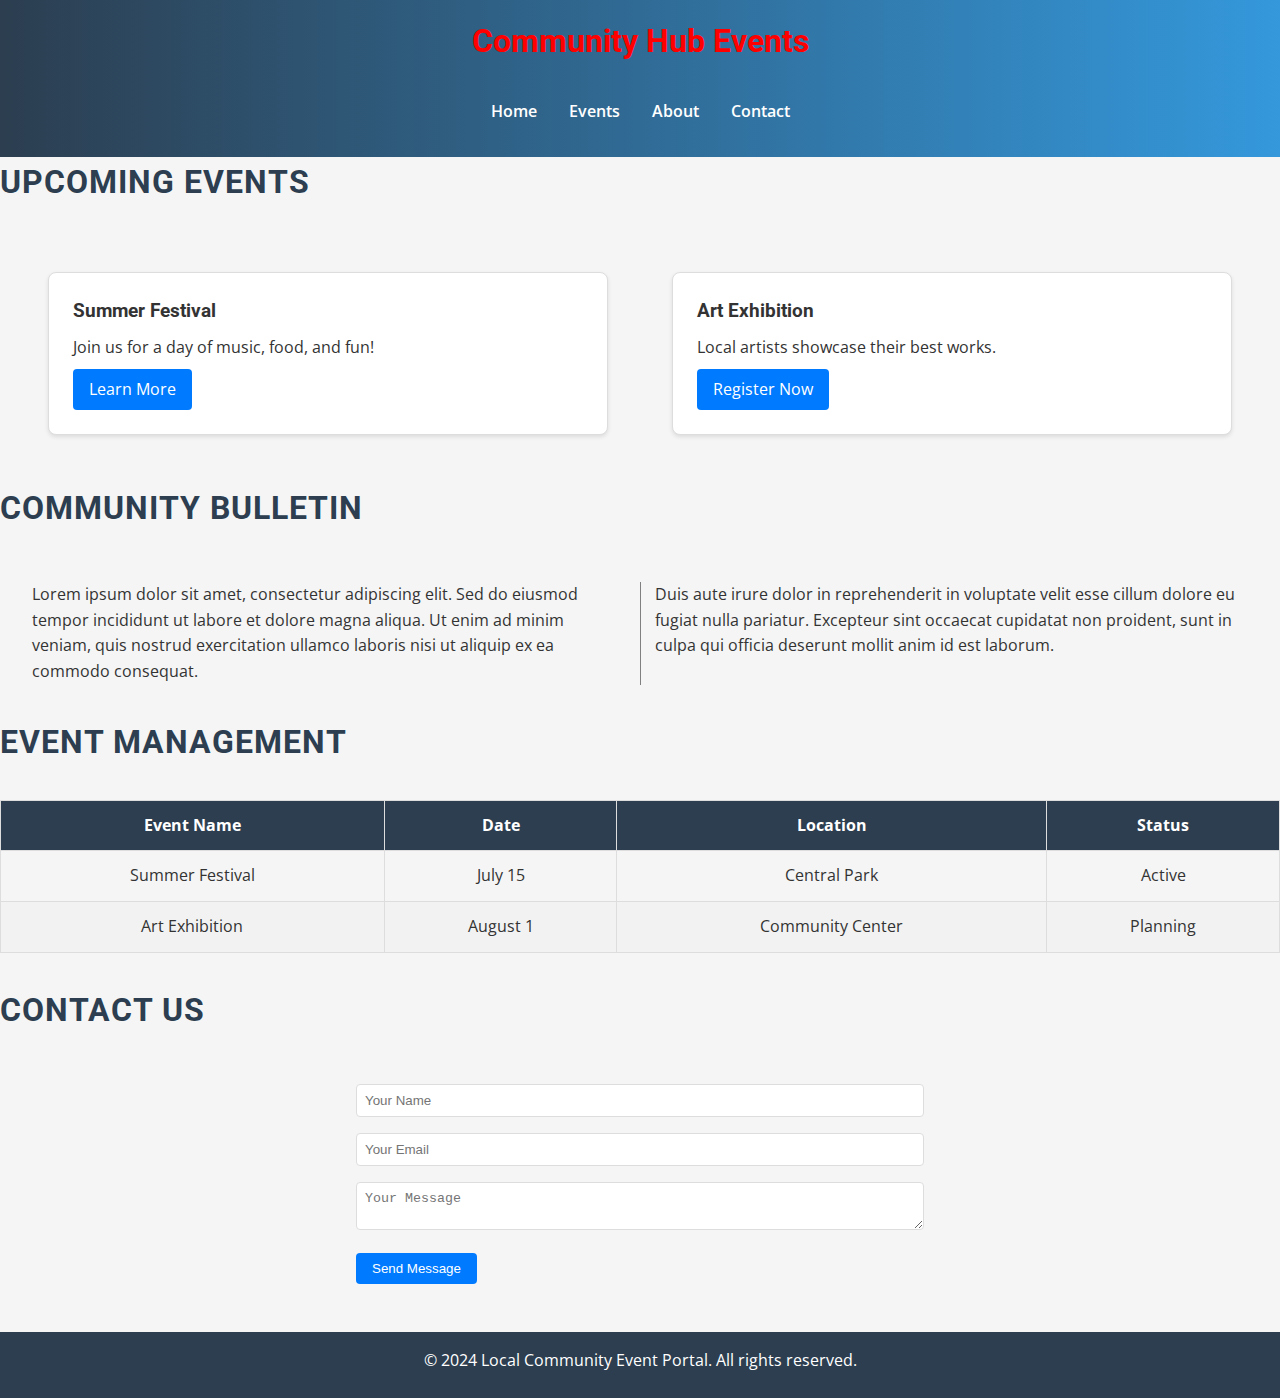
<file: Mod-1-css/index.html>
<!DOCTYPE html>
<html lang="en">
<head>
    <meta charset="UTF-8">
    <meta name="viewport" content="width=device-width, initial-scale=1.0">
    <title>Local Community Event Portal</title>
    <!-- Google Font Import -->
    <link href="https://fonts.googleapis.com/css2?family=Open+Sans:wght@400;600&family=Roboto:wght@400;700&display=swap" rel="stylesheet">
    <!-- External CSS -->
    <link rel="stylesheet" href="styles.css">
    <!-- Internal CSS Example -->
    <style>
        body {
            background-color: #f5f5f5;
        }
    </style>
</head>
<body>
    <!-- Header Section -->
    <header id="mainHeader">
        <h1 style="color: red;">Community Hub Events</h1> <!-- Inline CSS Example -->
        <nav>
            <ul class="nav-menu">
                <li><a href="#home">Home</a></li>
                <li><a href="#events">Events</a></li>
                <li><a href="#about">About</a></li>
                <li><a href="#contact">Contact</a></li>
            </ul>
        </nav>
    </header>

    <!-- Main Content -->
    <main>
        <!-- Events Section -->
        <section id="events">
            <h2>Upcoming Events</h2>
            <div class="event-grid">
                <div class="eventCard">
                    <h3>Summer Festival</h3>
                    <p>Join us for a day of music, food, and fun!</p>
                    <a href="#" class="cta-button">Learn More</a>
                </div>
                <div class="eventCard">
                    <h3>Art Exhibition</h3>
                    <p>Local artists showcase their best works.</p>
                    <a href="#" class="cta-button">Register Now</a>
                </div>
            </div>
        </section>

        <!-- News Section -->
        <section id="news">
            <h2>Community Bulletin</h2>
            <div class="news-columns">
                <p>Lorem ipsum dolor sit amet, consectetur adipiscing elit. Sed do eiusmod tempor incididunt ut labore et dolore magna aliqua. Ut enim ad minim veniam, quis nostrud exercitation ullamco laboris nisi ut aliquip ex ea commodo consequat.</p>
                <p>Duis aute irure dolor in reprehenderit in voluptate velit esse cillum dolore eu fugiat nulla pariatur. Excepteur sint occaecat cupidatat non proident, sunt in culpa qui officia deserunt mollit anim id est laborum.</p>
            </div>
        </section>

        <!-- Admin Table -->
        <section id="admin">
            <h2>Event Management</h2>
            <table class="admin-table">
                <thead>
                    <tr>
                        <th>Event Name</th>
                        <th>Date</th>
                        <th>Location</th>
                        <th>Status</th>
                    </tr>
                </thead>
                <tbody>
                    <tr>
                        <td>Summer Festival</td>
                        <td>July 15</td>
                        <td>Central Park</td>
                        <td>Active</td>
                    </tr>
                    <tr>
                        <td>Art Exhibition</td>
                        <td>August 1</td>
                        <td>Community Center</td>
                        <td>Planning</td>
                    </tr>
                </tbody>
            </table>
        </section>

        <!-- Contact Form -->
        <section id="contact">
            <h2>Contact Us</h2>
            <form class="contact-form">
                <input type="text" placeholder="Your Name" class="form-field">
                <input type="email" placeholder="Your Email" class="form-field">
                <textarea placeholder="Your Message" class="form-field"></textarea>
                <button type="submit" class="cta-button">Send Message</button>
            </form>
        </section>
    </main>

    <!-- Footer -->
    <footer>
        <p>&copy; 2024 Local Community Event Portal. All rights reserved.</p>
    </footer>
</body>
</html>
</file>
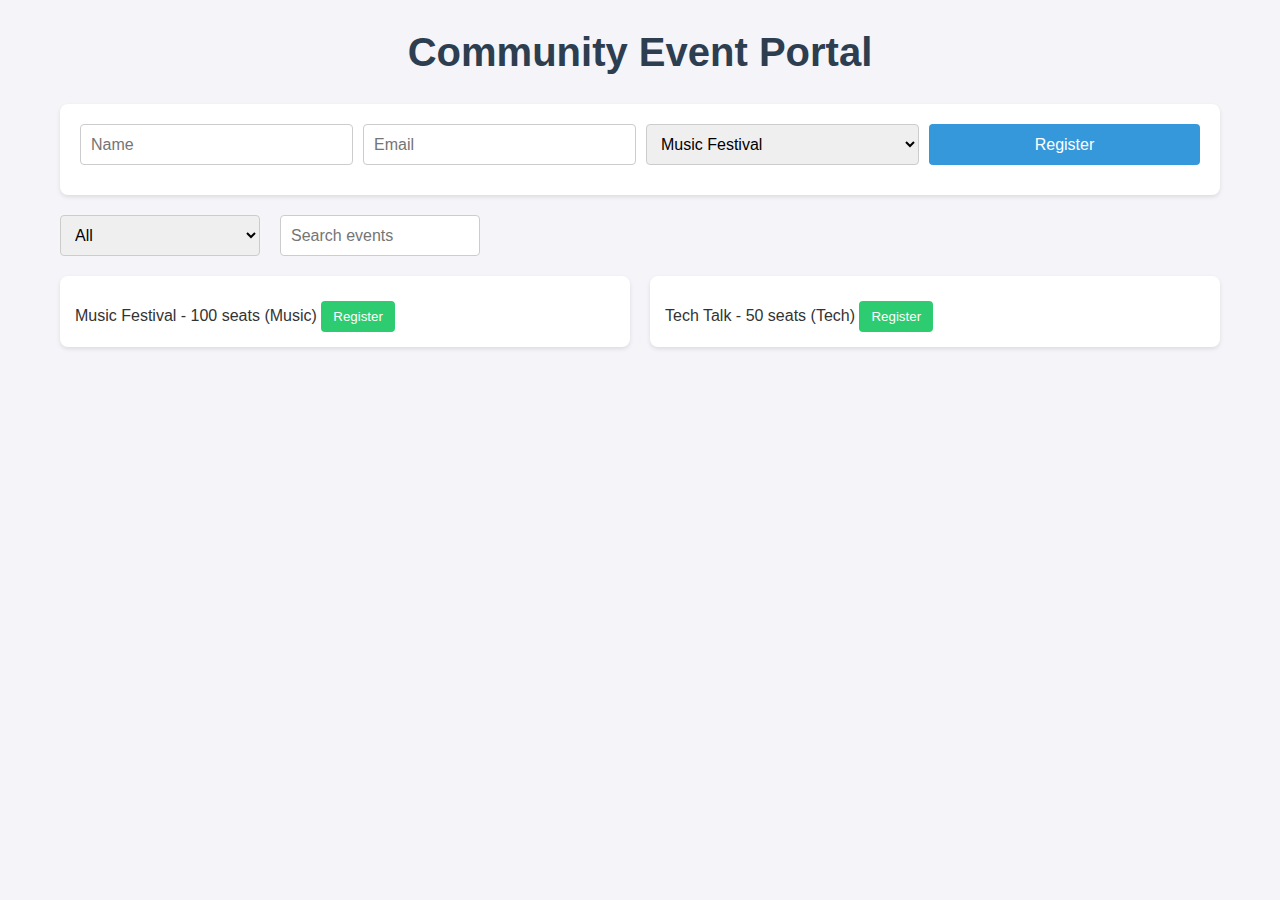
<file: mod-1-js/index.html>
<!DOCTYPE html>
<html lang="en">
<head>
  <meta charset="UTF-8">
  <title>Community Event Portal</title>
  <style>
    /* Comprehensive CSS for the Community Event Portal */
    * {
      box-sizing: border-box;
      margin: 0;
      padding: 0;
    }

    body {
      font-family: 'Segoe UI', Arial, sans-serif;
      line-height: 1.6;
      background-color: #f4f4f9;
      color: #333;
      padding: 20px;
      max-width: 1200px;
      margin: 0 auto;
    }

    h1 {
      text-align: center;
      color: #2c3e50;
      margin-bottom: 20px;
      font-size: 2.5rem;
    }

    /* Task 11: Form Styling */
    #registerForm {
      display: flex;
      flex-wrap: wrap;
      gap: 10px;
      background-color: #fff;
      padding: 20px;
      border-radius: 8px;
      box-shadow: 0 2px 4px rgba(0, 0, 0, 0.1);
      margin-bottom: 20px;
    }

    #registerForm input,
    #registerForm select,
    #registerForm button {
      padding: 10px;
      font-size: 1rem;
      border: 1px solid #ccc;
      border-radius: 4px;
      flex: 1;
      min-width: 200px;
    }

    #registerForm button {
      background-color: #3498db;
      color: #fff;
      border: none;
      cursor: pointer;
      transition: background-color 0.3s;
    }

    #registerForm button:hover {
      background-color: #2980b9;
    }

    #error {
      color: #e74c3c;
      font-size: 0.9rem;
      width: 100%;
      text-align: center;
    }

    /* Task 8: Filter and Search Styling */
    #categoryFilter,
    #search {
      padding: 10px;
      font-size: 1rem;
      border: 1px solid #ccc;
      border-radius: 4px;
      margin-right: 10px;
      width: 200px;
    }

    .filter-container {
      display: flex;
      gap: 10px;
      margin-bottom: 20px;
      flex-wrap: wrap;
    }

    /* Task 9: Loading Spinner */
    #loading {
      display: none;
      text-align: center;
      color: #3498db;
      font-size: 1.2rem;
      margin: 20px 0;
    }

    /* Task 7: Event Cards */
    #events {
      display: grid;
      grid-template-columns: repeat(auto-fit, minmax(300px, 1fr));
      gap: 20px;
    }

    .event-card {
      background-color: #fff;
      padding: 15px;
      border-radius: 8px;
      box-shadow: 0 2px 4px rgba(0, 0, 0, 0.1);
      transition: transform 0.2s, box-shadow 0.2s;
    }

    .event-card:hover {
      transform: translateY(-5px);
      box-shadow: 0 4px 8px rgba(0, 0, 0, 0.2);
    }

    .event-card button {
      background-color: #2ecc71;
      color: #fff;
      border: none;
      padding: 8px 12px;
      border-radius: 4px;
      cursor: pointer;
      transition: background-color 0.3s;
      margin-top: 10px;
    }

    .event-card button:hover {
      background-color: #27ae60;
    }

    .error {
      color: #e74c3c;
      font-size: 0.9rem;
      text-align: center;
    }

    /* Responsive Design */
    @media (max-width: 600px) {
      #registerForm input,
      #registerForm select,
      #registerForm button,
      #categoryFilter,
      #search {
        width: 100%;
        min-width: unset;
      }

      h1 {
        font-size: 1.8rem;
      }

      #events {
        grid-template-columns: 1fr;
      }
    }
  </style>
</head>
<body>
  <h1>Community Event Portal</h1>
  
  <!-- Task 11: Registration Form -->
  <form id="registerForm">
    <input name="name" placeholder="Name" required>
    <input name="email" type="email" placeholder="Email" required>
    <select name="event">
      <option value="Music Festival">Music Festival</option>
      <option value="Tech Talk">Tech Talk</option>
    </select>
    <button type="submit">Register</button>
    <span id="error"></span>
  </form>

  <!-- Task 8: Category Filter and Search -->
  <div class="filter-container">
    <select id="categoryFilter">
      <option value="All">All</option>
      <option value="Music">Music</option>
      <option value="Tech">Tech</option>
    </select>
    <input id="search" placeholder="Search events">
  </div>
  
  <!-- Task 9: Loading Spinner -->
  <div id="loading">Loading...</div>
  
  <!-- Task 7: Event Display -->
  <div id="events"></div>

  <!-- Task 1: Include JavaScript and jQuery -->
  <script src="https://code.jquery.com/jquery-3.6.0.min.js"></script>
  <script src="main.js"></script>
</body>
</html>
</file>
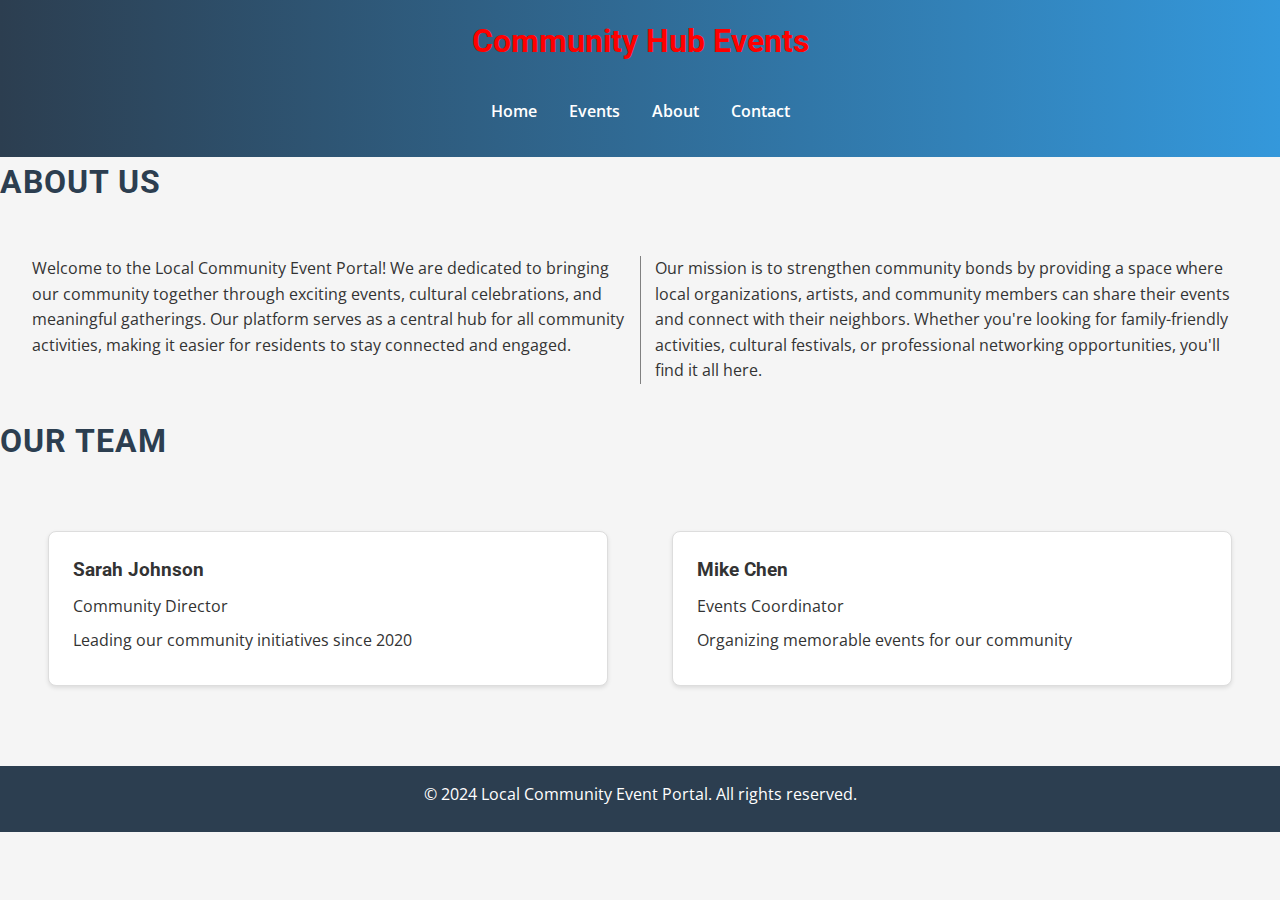
<file: Mod-1-css/about.html>
<!DOCTYPE html>
<html lang="en">
<head>
    <meta charset="UTF-8">
    <meta name="viewport" content="width=device-width, initial-scale=1.0">
    <title>About - Local Community Event Portal</title>
    <link href="https://fonts.googleapis.com/css2?family=Open+Sans:wght@400;600&family=Roboto:wght@400;700&display=swap" rel="stylesheet">
    <link rel="stylesheet" href="styles.css">
</head>
<body>
    <header id="mainHeader">
        <h1 style="color: red;">Community Hub Events</h1>
        <nav>
            <ul class="nav-menu">
                <li><a href="home.html">Home</a></li>
                <li><a href="events.html">Events</a></li>
                <li><a href="about.html">About</a></li>
                <li><a href="contact.html">Contact</a></li>
            </ul>
        </nav>
    </header>

    <main>
        <section id="about">
            <h2>About Us</h2>
            <div class="news-columns">
                <p>Welcome to the Local Community Event Portal! We are dedicated to bringing our community together through exciting events, cultural celebrations, and meaningful gatherings. Our platform serves as a central hub for all community activities, making it easier for residents to stay connected and engaged.</p>
                <p>Our mission is to strengthen community bonds by providing a space where local organizations, artists, and community members can share their events and connect with their neighbors. Whether you're looking for family-friendly activities, cultural festivals, or professional networking opportunities, you'll find it all here.</p>
            </div>
        </section>

        <section id="team">
            <h2>Our Team</h2>
            <div class="event-grid">
                <div class="eventCard">
                    <h3>Sarah Johnson</h3>
                    <p>Community Director</p>
                    <p>Leading our community initiatives since 2020</p>
                </div>
                <div class="eventCard">
                    <h3>Mike Chen</h3>
                    <p>Events Coordinator</p>
                    <p>Organizing memorable events for our community</p>
                </div>
            </div>
        </section>
    </main>

    <footer>
        <p>&copy; 2024 Local Community Event Portal. All rights reserved.</p>
    </footer>
</body>
</html>
</file>
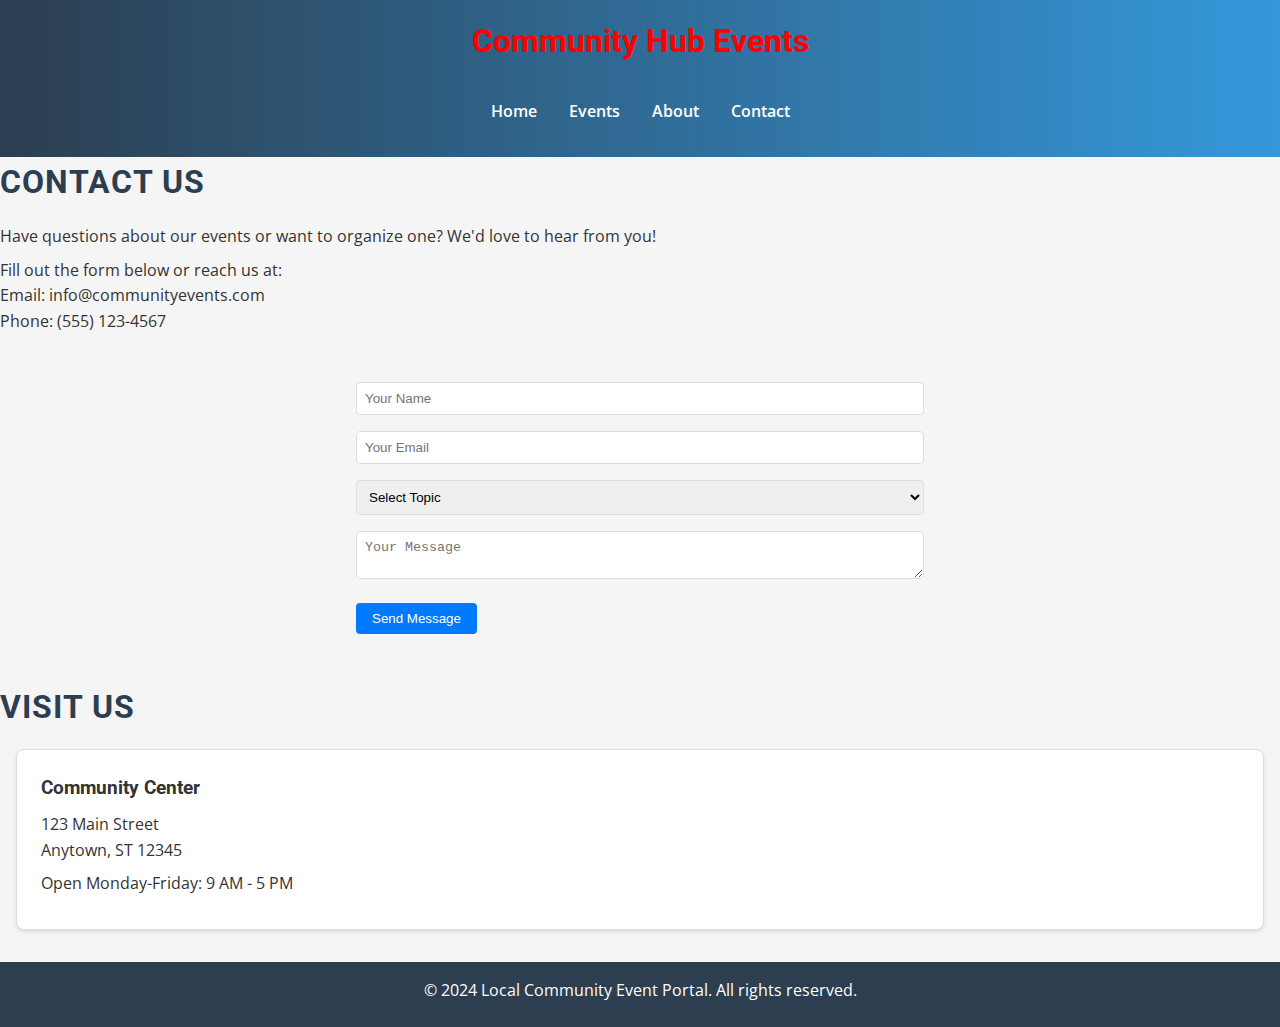
<file: Mod-1-css/contact.html>
<!DOCTYPE html>
<html lang="en">
<head>
    <meta charset="UTF-8">
    <meta name="viewport" content="width=device-width, initial-scale=1.0">
    <title>Contact - Local Community Event Portal</title>
    <link href="https://fonts.googleapis.com/css2?family=Open+Sans:wght@400;600&family=Roboto:wght@400;700&display=swap" rel="stylesheet">
    <link rel="stylesheet" href="styles.css">
</head>
<body>
    <header id="mainHeader">
        <h1 style="color: red;">Community Hub Events</h1>
        <nav>
            <ul class="nav-menu">
                <li><a href="home.html">Home</a></li>
                <li><a href="events.html">Events</a></li>
                <li><a href="about.html">About</a></li>
                <li><a href="contact.html">Contact</a></li>
            </ul>
        </nav>
    </header>

    <main>
        <section id="contact">
            <h2>Contact Us</h2>
            <div class="contact-info">
                <p>Have questions about our events or want to organize one? We'd love to hear from you!</p>
                <p>Fill out the form below or reach us at: <br>
                Email: info@communityevents.com<br>
                Phone: (555) 123-4567</p>
            </div>
            
            <form class="contact-form">
                <input type="text" placeholder="Your Name" class="form-field" required>
                <input type="email" placeholder="Your Email" class="form-field" required>
                <select class="form-field">
                    <option value="">Select Topic</option>
                    <option value="general">General Inquiry</option>
                    <option value="event">Event Organization</option>
                    <option value="feedback">Feedback</option>
                </select>
                <textarea placeholder="Your Message" class="form-field" required></textarea>
                <button type="submit" class="cta-button">Send Message</button>
            </form>
        </section>

        <section id="location">
            <h2>Visit Us</h2>
            <div class="eventCard">
                <h3>Community Center</h3>
                <p>123 Main Street<br>
                Anytown, ST 12345</p>
                <p>Open Monday-Friday: 9 AM - 5 PM</p>
            </div>
        </section>
    </main>

    <footer>
        <p>&copy; 2024 Local Community Event Portal. All rights reserved.</p>
    </footer>
</body>
</html>
</file>
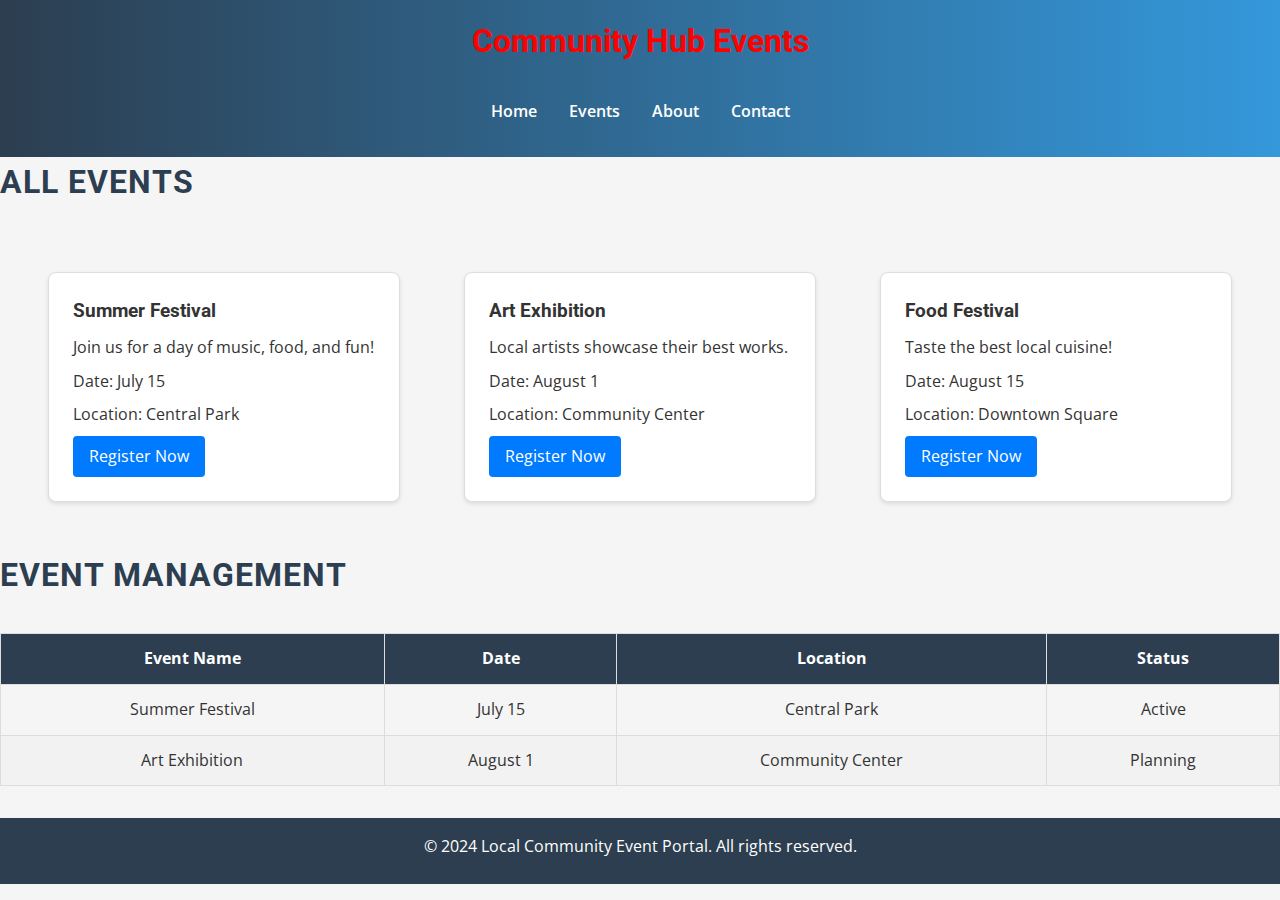
<file: Mod-1-css/events.html>
<!DOCTYPE html>
<html lang="en">
<head>
    <meta charset="UTF-8">
    <meta name="viewport" content="width=device-width, initial-scale=1.0">
    <title>Events - Local Community Event Portal</title>
    <link href="https://fonts.googleapis.com/css2?family=Open+Sans:wght@400;600&family=Roboto:wght@400;700&display=swap" rel="stylesheet">
    <link rel="stylesheet" href="styles.css">
</head>
<body>
    <header id="mainHeader">
        <h1 style="color: red;">Community Hub Events</h1>
        <nav>
            <ul class="nav-menu">
                <li><a href="home.html">Home</a></li>
                <li><a href="events.html">Events</a></li>
                <li><a href="about.html">About</a></li>
                <li><a href="contact.html">Contact</a></li>
            </ul>
        </nav>
    </header>

    <main>
        <section id="events">
            <h2>All Events</h2>
            <div class="event-grid">
                <div class="eventCard">
                    <h3>Summer Festival</h3>
                    <p>Join us for a day of music, food, and fun!</p>
                    <p>Date: July 15</p>
                    <p>Location: Central Park</p>
                    <a href="#" class="cta-button">Register Now</a>
                </div>
                <div class="eventCard">
                    <h3>Art Exhibition</h3>
                    <p>Local artists showcase their best works.</p>
                    <p>Date: August 1</p>
                    <p>Location: Community Center</p>
                    <a href="#" class="cta-button">Register Now</a>
                </div>
                <div class="eventCard">
                    <h3>Food Festival</h3>
                    <p>Taste the best local cuisine!</p>
                    <p>Date: August 15</p>
                    <p>Location: Downtown Square</p>
                    <a href="#" class="cta-button">Register Now</a>
                </div>
            </div>
        </section>

        <section id="admin">
            <h2>Event Management</h2>
            <table class="admin-table">
                <thead>
                    <tr>
                        <th>Event Name</th>
                        <th>Date</th>
                        <th>Location</th>
                        <th>Status</th>
                    </tr>
                </thead>
                <tbody>
                    <tr>
                        <td>Summer Festival</td>
                        <td>July 15</td>
                        <td>Central Park</td>
                        <td>Active</td>
                    </tr>
                    <tr>
                        <td>Art Exhibition</td>
                        <td>August 1</td>
                        <td>Community Center</td>
                        <td>Planning</td>
                    </tr>
                </tbody>
            </table>
        </section>
    </main>

    <footer>
        <p>&copy; 2024 Local Community Event Portal. All rights reserved.</p>
    </footer>
</body>
</html>
</file>
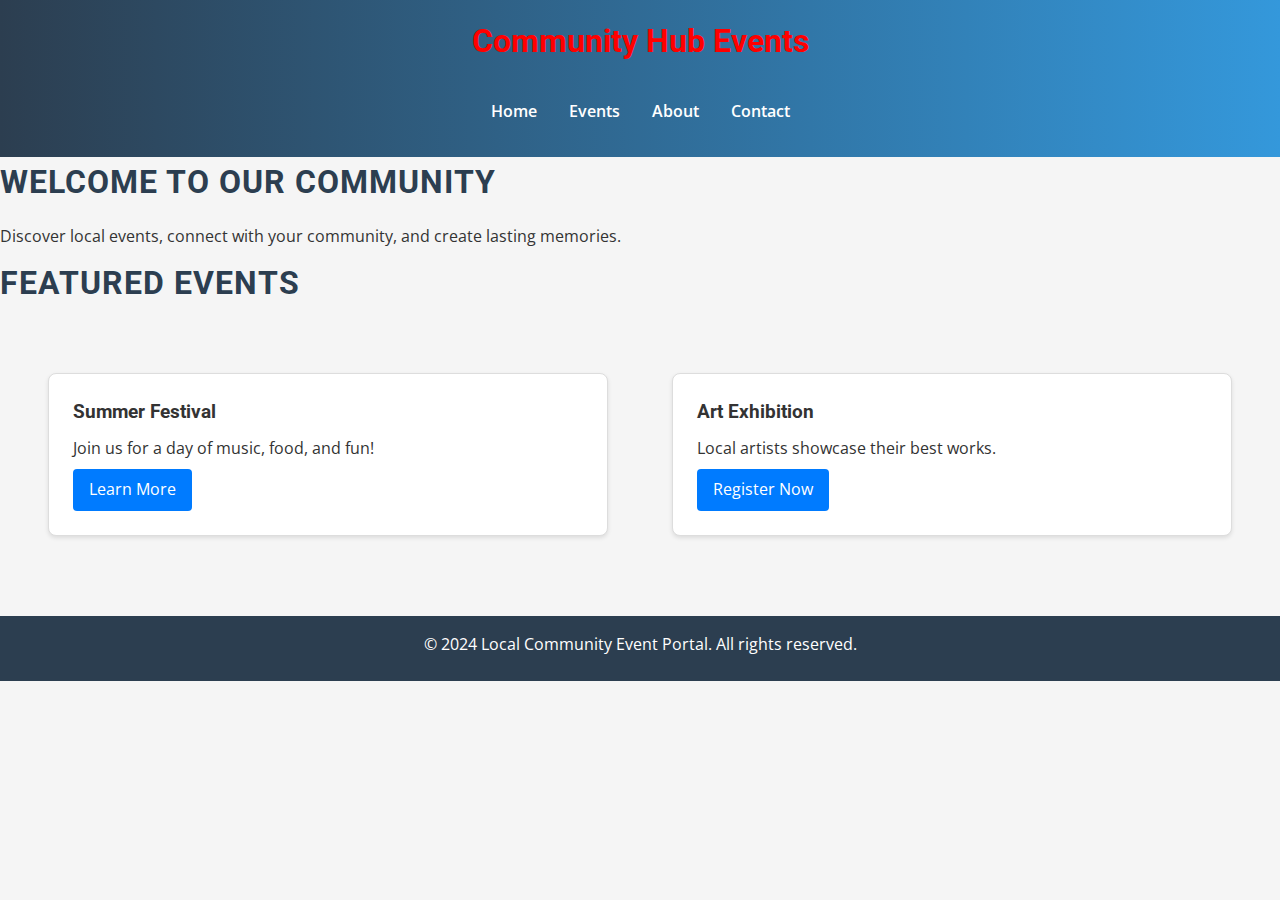
<file: Mod-1-css/home.html>
<!DOCTYPE html>
<html lang="en">
<head>
    <meta charset="UTF-8">
    <meta name="viewport" content="width=device-width, initial-scale=1.0">
    <title>Home - Local Community Event Portal</title>
    <link href="https://fonts.googleapis.com/css2?family=Open+Sans:wght@400;600&family=Roboto:wght@400;700&display=swap" rel="stylesheet">
    <link rel="stylesheet" href="styles.css">
</head>
<body>
    <header id="mainHeader">
        <h1 style="color: red;">Community Hub Events</h1>
        <nav>
            <ul class="nav-menu">
                <li><a href="home.html">Home</a></li>
                <li><a href="events.html">Events</a></li>
                <li><a href="about.html">About</a></li>
                <li><a href="contact.html">Contact</a></li>
            </ul>
        </nav>
    </header>

    <main>
        <section class="hero">
            <h2>Welcome to Our Community</h2>
            <p>Discover local events, connect with your community, and create lasting memories.</p>
        </section>

        <section id="featured">
            <h2>Featured Events</h2>
            <div class="event-grid">
                <div class="eventCard">
                    <h3>Summer Festival</h3>
                    <p>Join us for a day of music, food, and fun!</p>
                    <a href="events.html" class="cta-button">Learn More</a>
                </div>
                <div class="eventCard">
                    <h3>Art Exhibition</h3>
                    <p>Local artists showcase their best works.</p>
                    <a href="events.html" class="cta-button">Register Now</a>
                </div>
            </div>
        </section>
    </main>

    <footer>
        <p>&copy; 2024 Local Community Event Portal. All rights reserved.</p>
    </footer>
</body>
</html>
</file>
<file: Mod-1-css/styles.css>
/* Reset Styles */
* {
    margin: 0;
    padding: 0;
    box-sizing: border-box;
}

/* Base Styles */
body {
    font-family: 'Open Sans', sans-serif;
    line-height: 1.6;
    background-color: #f5f5f5;
    background-image: url('https://subtle-patterns.com/patterns/paper.png');
    color: #333;
}

/* Typography */
h1, h2, h3 {
    font-family: 'Roboto', sans-serif;
    margin-bottom: 1rem;
}

h2 {
    color: #2c3e50;
    font-size: 2rem;
    text-transform: uppercase;
    letter-spacing: 1px;
}

h3, p {
    margin-bottom: 0.5rem;
}

/* Header Styles */
#mainHeader {
    background: linear-gradient(to right, #2c3e50, #3498db);
    color: white;
    padding: 1rem;
    text-align: center;
}

/* Navigation Styles */
.nav-menu {
    list-style: none;
    display: flex;
    justify-content: center;
    gap: 2rem;
    padding: 1rem;
}

.nav-menu a {
    text-decoration: none;
    color: white;
    font-weight: 600;
    transition: color 0.3s;
}

.nav-menu a:link { color: white; }
.nav-menu a:visited { color: #ecf0f1; }
.nav-menu a:hover { color: #f1c40f; }
.nav-menu a:active { color: #e74c3c; }

/* Event Card Styles */
.event-grid {
    display: grid;
    grid-template-columns: repeat(auto-fit, minmax(300px, 1fr));
    gap: 2rem;
    padding: 2rem;
}

.eventCard {
    background: white;
    border: 1px solid #ddd;
    border-radius: 8px;
    padding: 1.5rem;
    margin: 1rem;
    box-shadow: 0 2px 4px rgba(0,0,0,0.1);
}

.eventCard:hover {
    outline: 2px solid #3498db;
}

/* Button Styles */
.cta-button {
    display: inline-block;
    background-color: #007BFF;
    color: white;
    padding: 0.5rem 1rem;
    border: none;
    border-radius: 4px;
    text-decoration: none;
    transition: background-color 0.3s;
}

.cta-button:hover {
    background-color: #0056b3;
}

/* News Section Styles */
.news-columns {
    column-count: 2;
    column-gap: 30px;
    column-rule: 1px solid gray;
    padding: 2rem;
}

/* Table Styles */
.admin-table {
    width: 100%;
    border-collapse: collapse;
    margin: 2rem 0;
    text-align: center;
}

.admin-table th, 
.admin-table td {
    border: 1px solid #ddd;
    padding: 0.75rem;
}

.admin-table th {
    background-color: #2c3e50;
    color: white;
}

.admin-table tr:nth-child(even) {
    background-color: #f2f2f2;
}

/* Form Styles */
.contact-form {
    max-width: 600px;
    margin: 2rem auto;
    padding: 1rem;
}

.form-field {
    width: 100%;
    padding: 0.5rem;
    margin-bottom: 1rem;
    border: 1px solid #ddd;
    border-radius: 4px;
}

.form-field:focus {
    outline: 2px solid #3498db;
}

/* Footer Styles */
footer {
    background-color: #2c3e50;
    color: white;
    text-align: center;
    padding: 1rem;
    margin-top: 2rem;
}

/* Media Queries for Responsive Design */
@media screen and (max-width: 768px) {
    /* Navigation becomes vertical */
    .nav-menu {
        flex-direction: column;
        gap: 1rem;
    }

    /* Single column layout */
    .news-columns {
        column-count: 1;
    }

    /* Adjust font sizes */
    h1 { font-size: 1.8rem; }
    h2 { font-size: 1.5rem; }
    
    /* Adjust spacing */
    .eventCard {
        margin: 0.5rem;
        padding: 1rem;
    }

    /* Make table scrollable */
    .admin-table {
        display: block;
        overflow-x: auto;
    }
}

/* Visibility Classes */
.hidden {
    visibility: hidden;
}

.removed {
    display: none;
}
</file>
